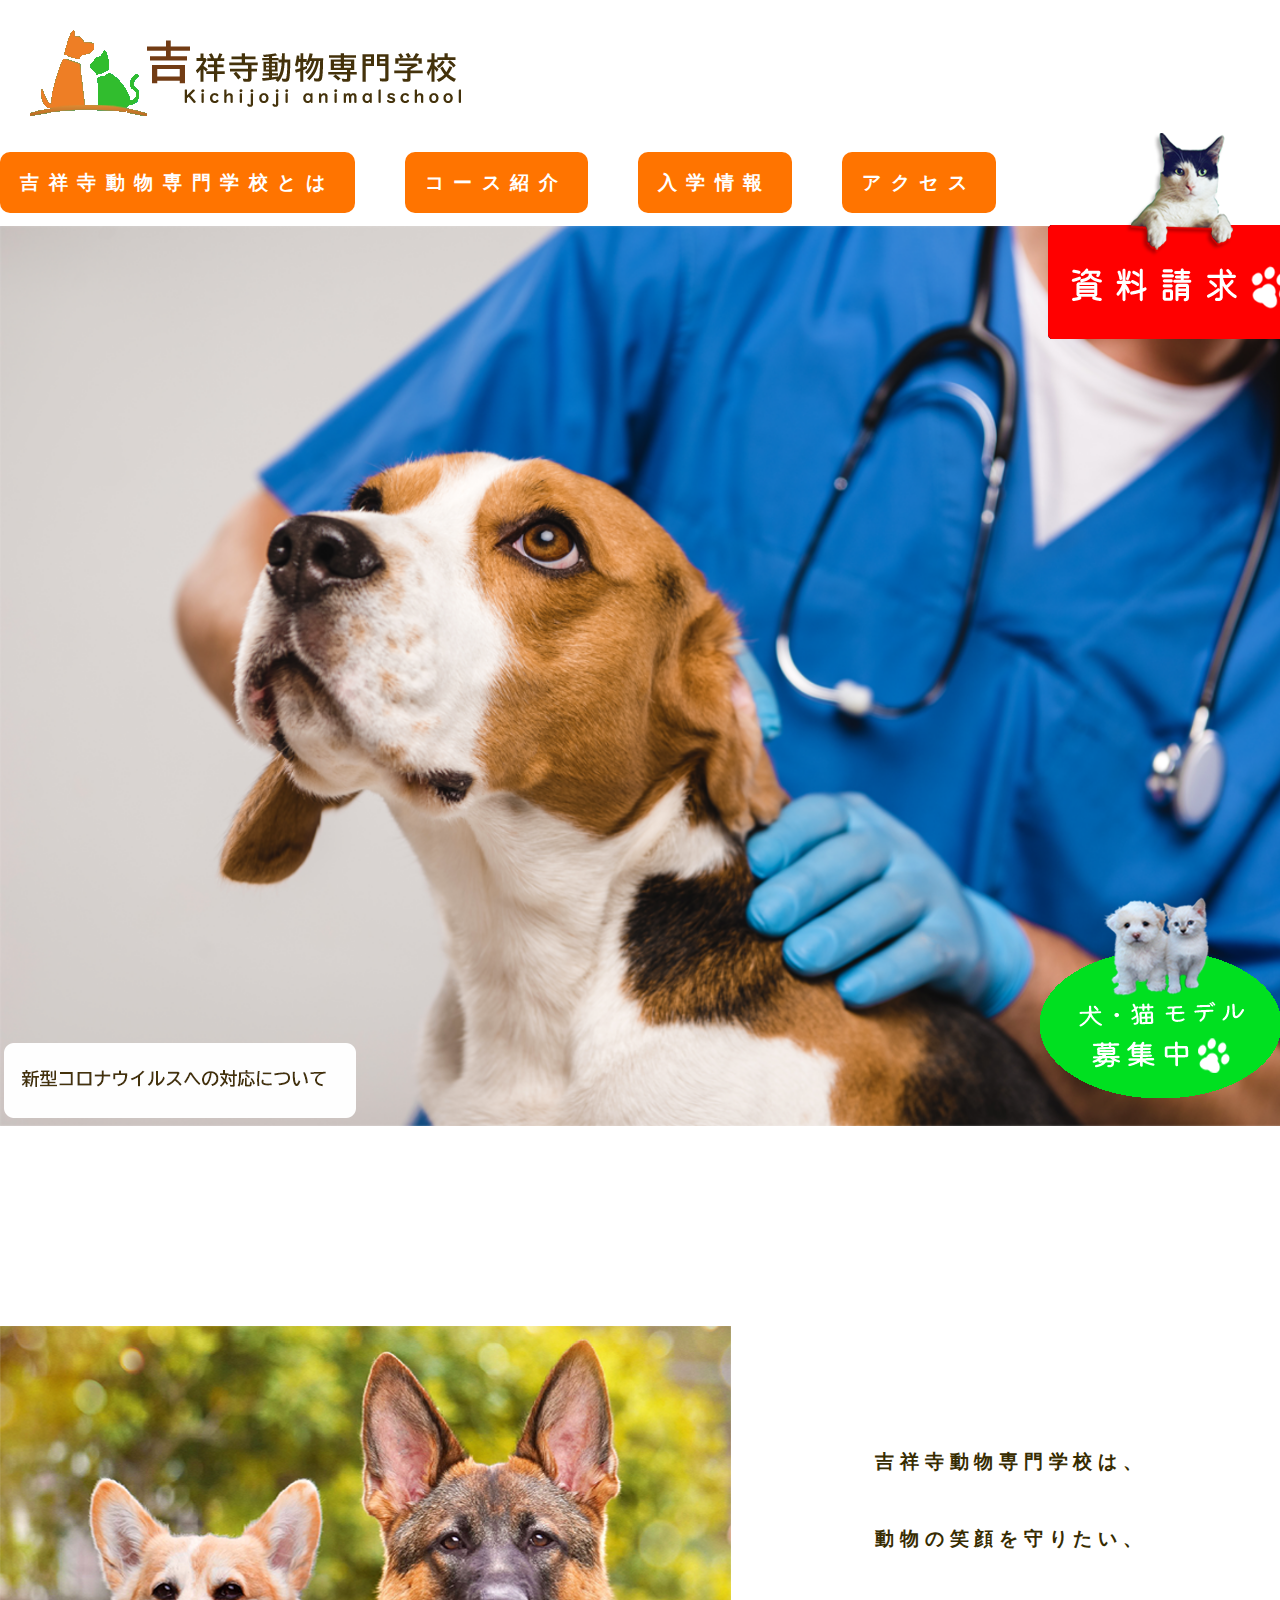
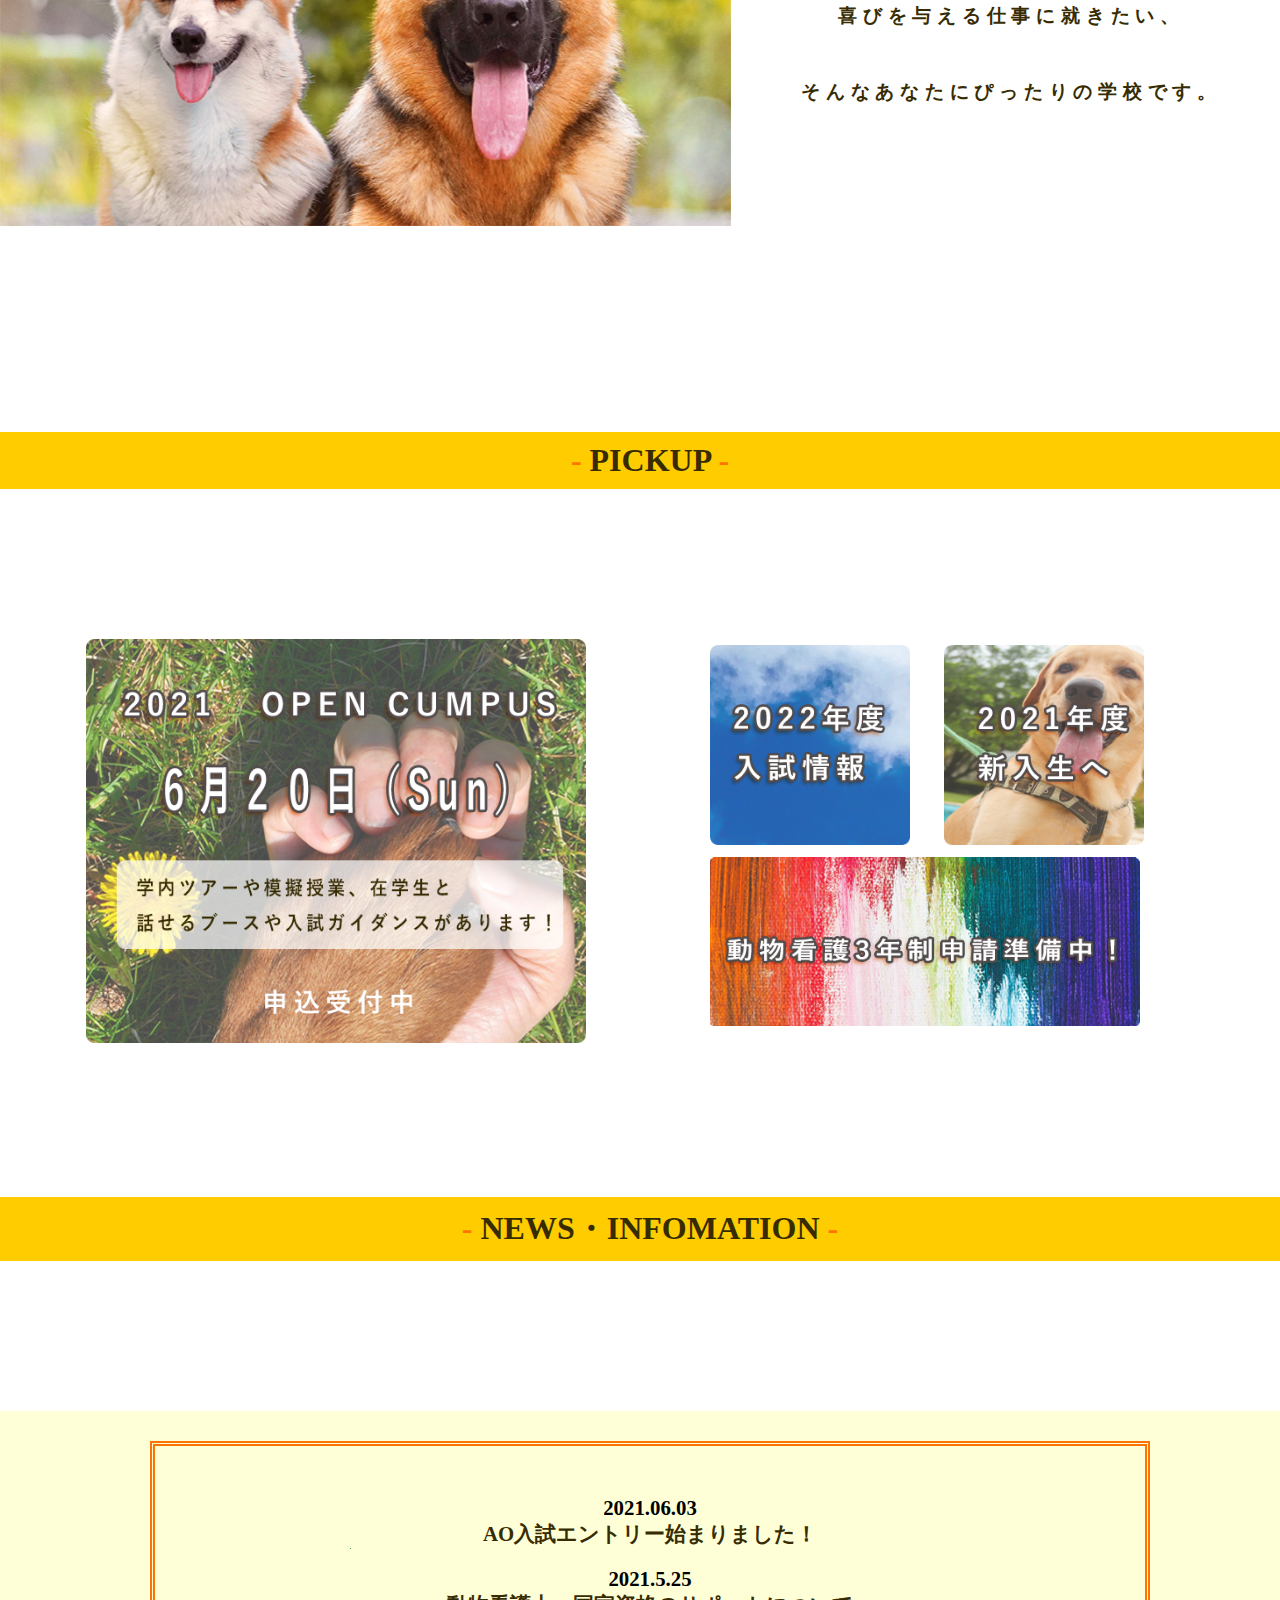
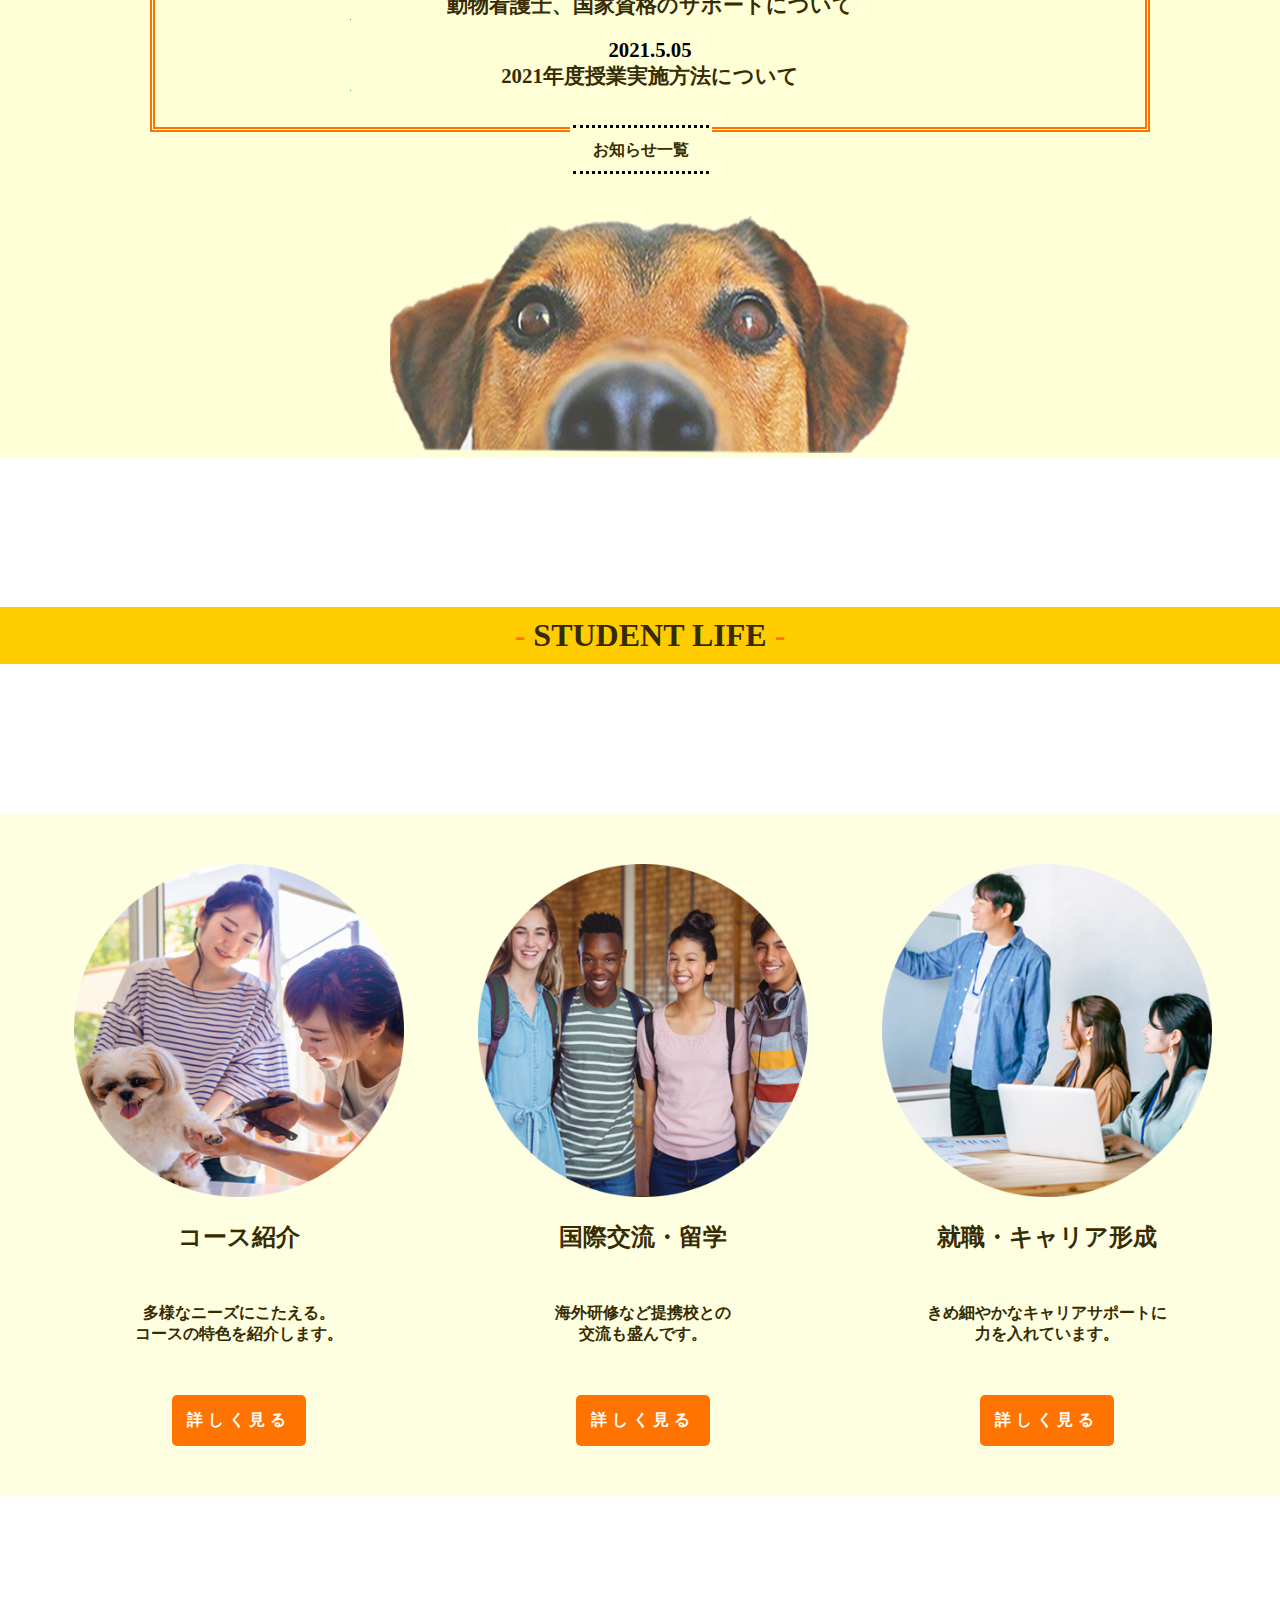
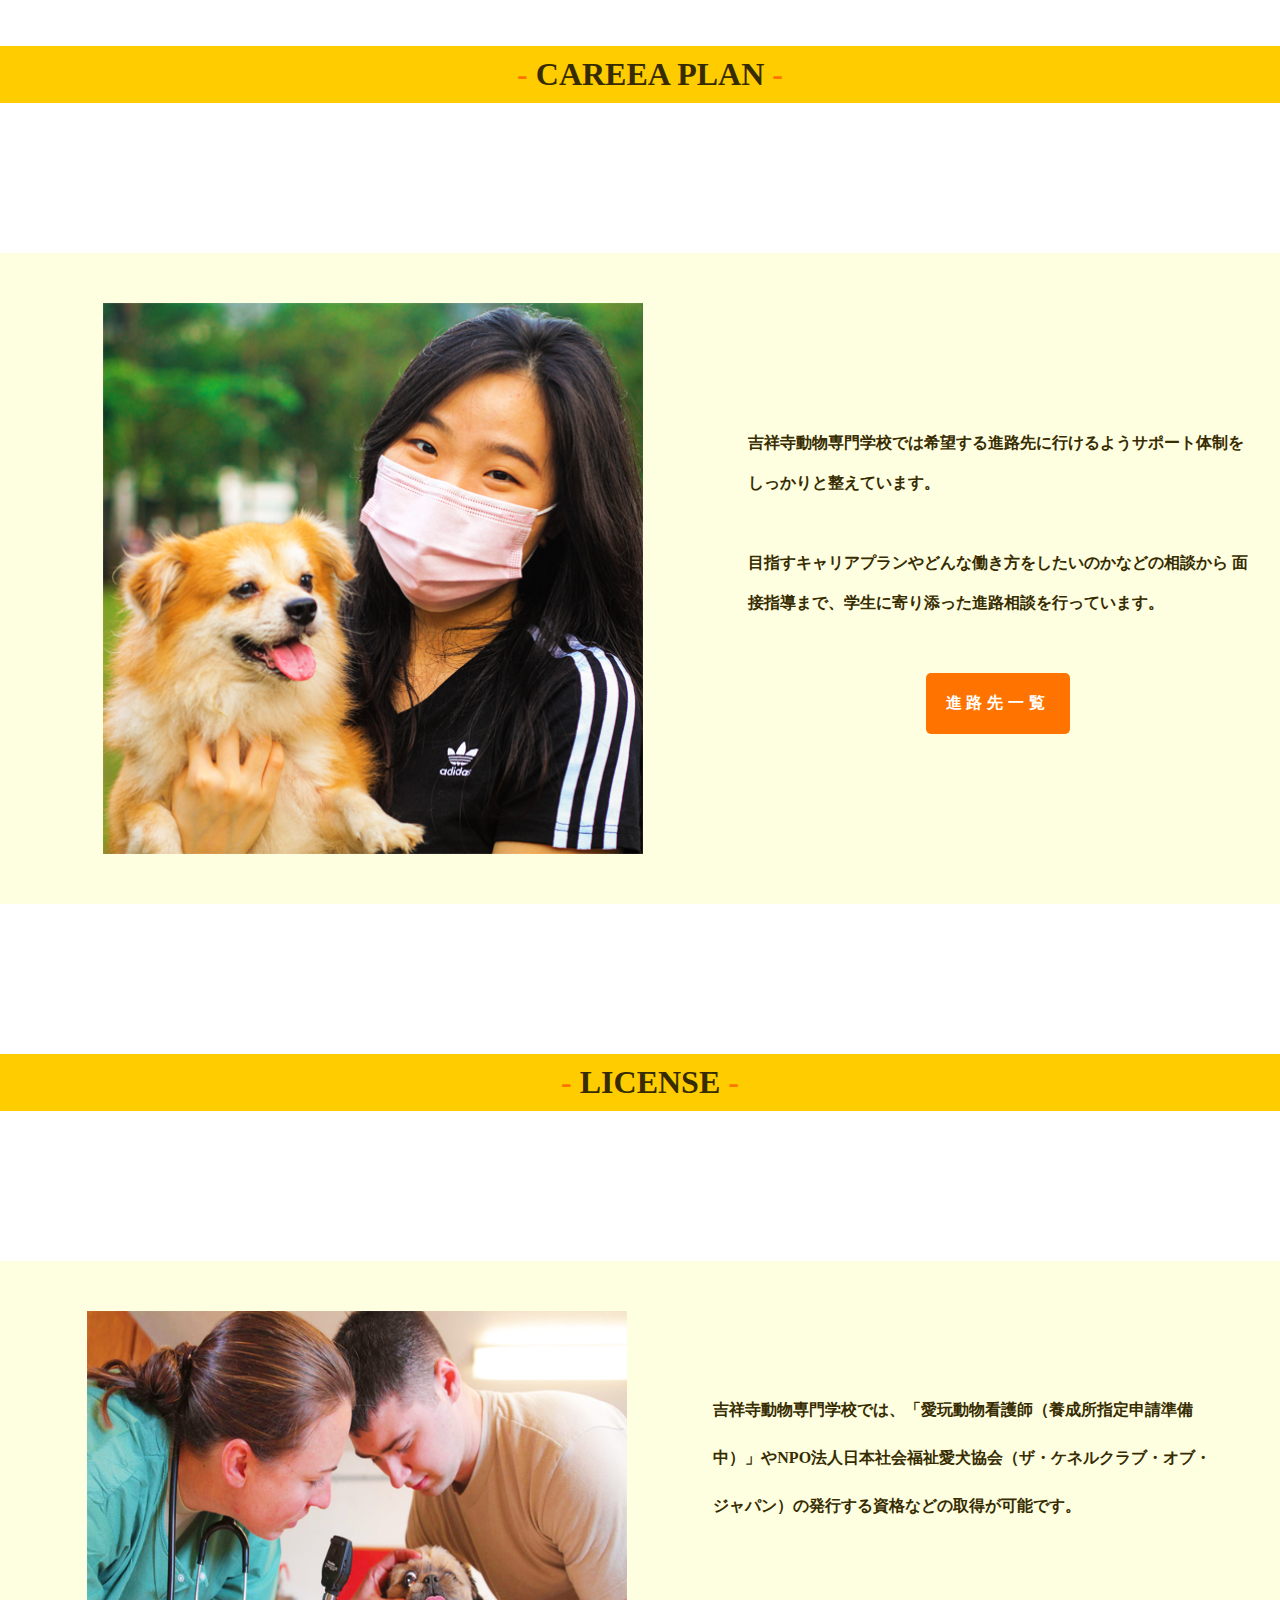
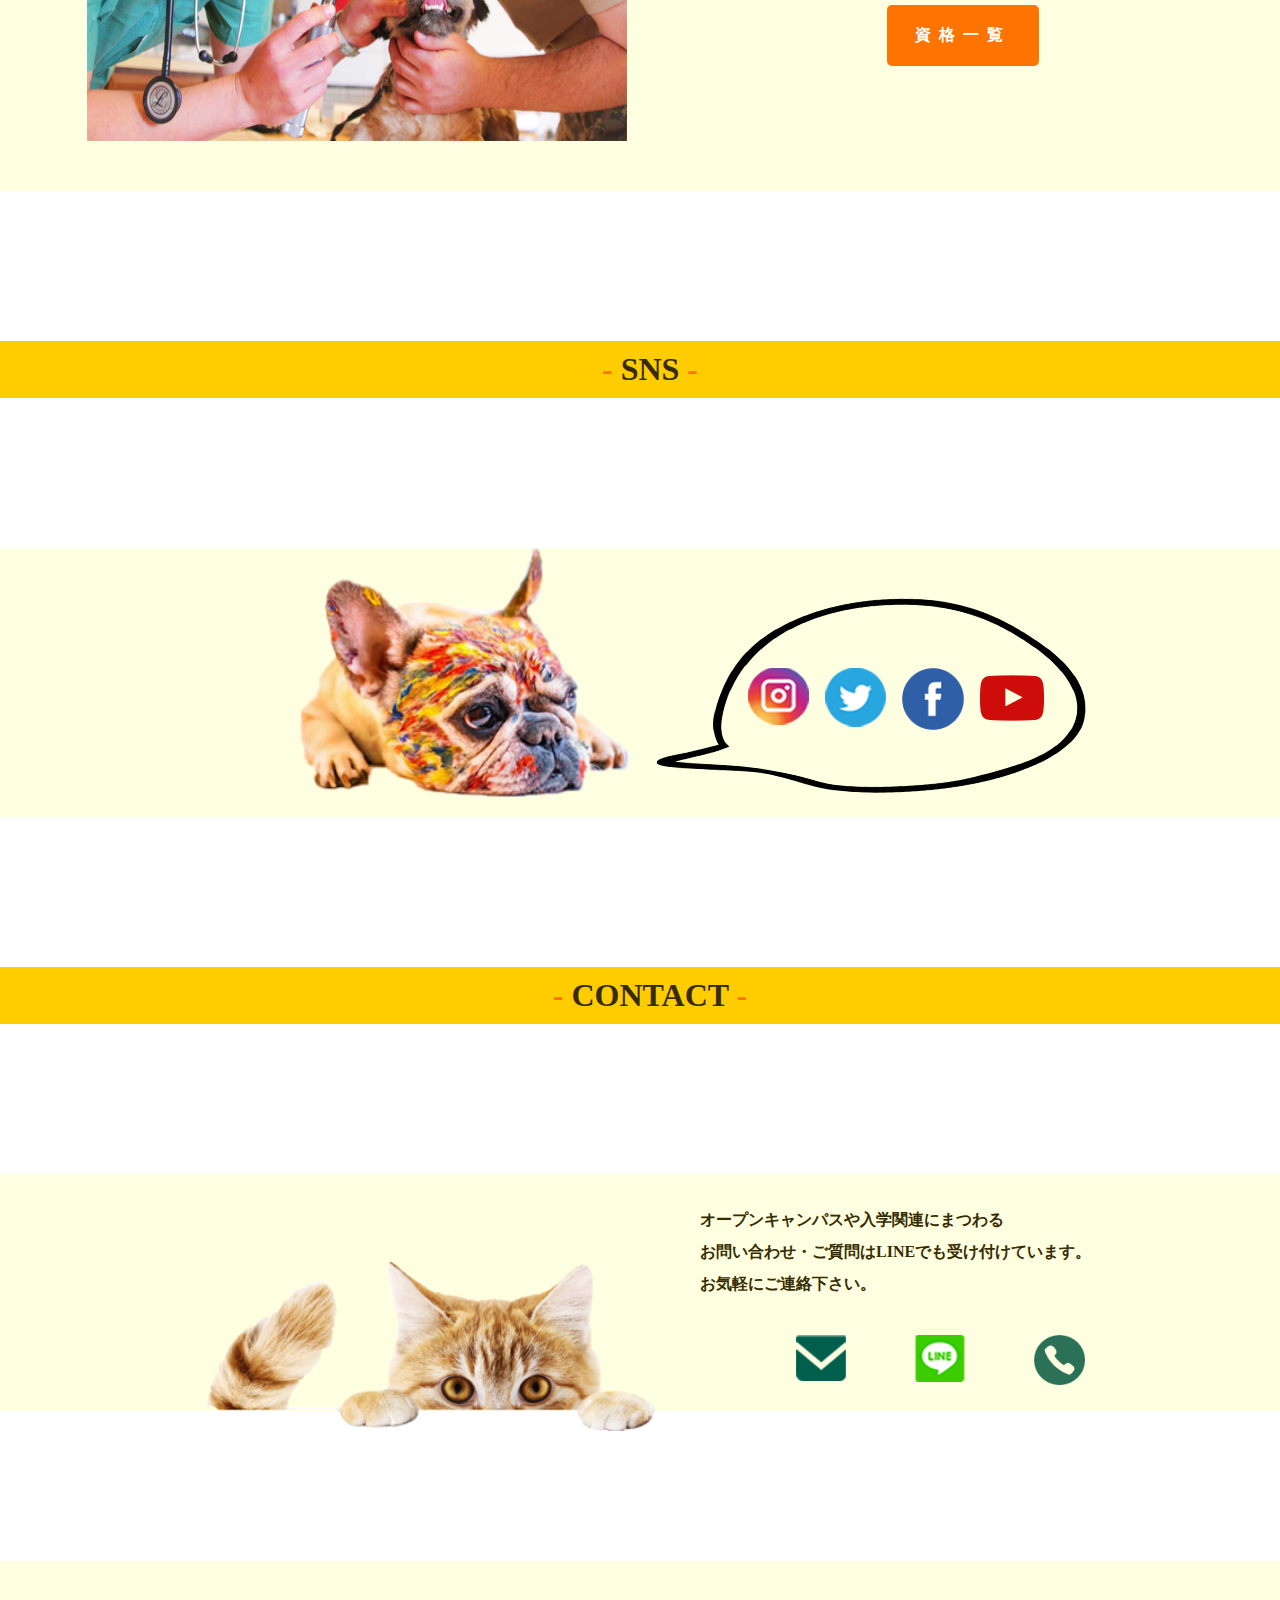
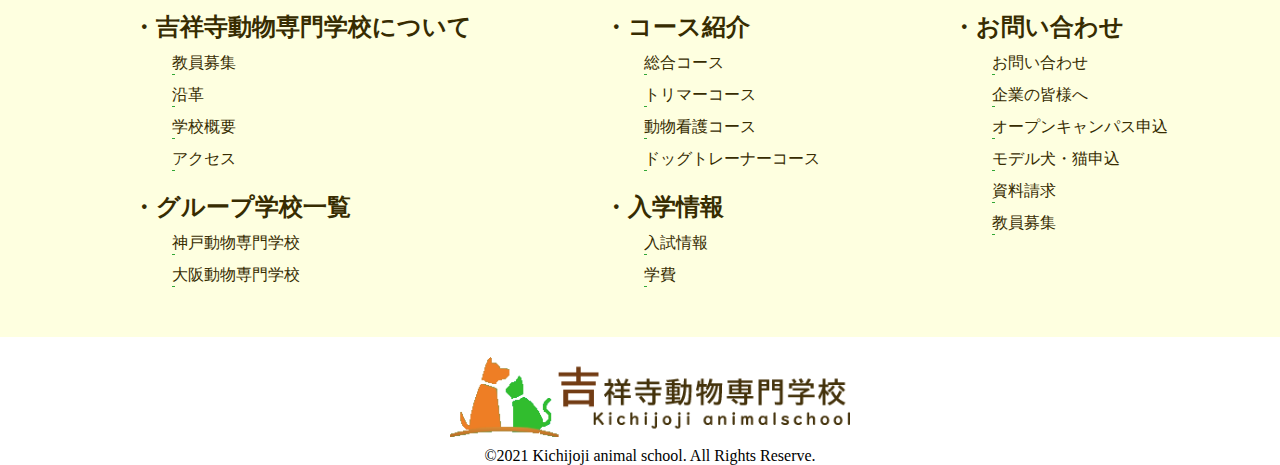
<file: index.html>
<!DOCTYPE html>
<html lang="ja">
<head>
  <meta charset="UTF-8">
  <meta name="Description" content="ペットトリマー、動物看護士、ドッグトレーナーになる夢を叶えられる動物専門学校です。">
  <meta name="viewport" content="width=device-width, initial-scale=1">
  <link rel="stylesheet" href="common/css/reset.css">
  <link rel="stylesheet" href="common/css/maincss.css">
  <link rel="stylesheet" href="common/css/sp.css">
  <link rel="icon" href="common/images/124624.png">
<link rel="preconnect" href="https://fonts.googleapis.com">
<link rel="preconnect" href="https://fonts.gstatic.com" crossorigin>
<link href="https://fonts.googleapis.com/css2?family=Concert+One&family=Prompt:wght@300&display=swap" rel="stylesheet"> 
     <title>吉祥寺動物専門学校</title>
</head>
<body>
  <header>
    <div class="aaa">
  <div class="logo">
    <a href="index.html"><img src="common/images/logo.png" alt="吉祥寺動物専門学校のロゴ" ></a>
      </div>
 <div class="hamburger-menu">
    <input type="checkbox" id="menu-btn-check">
    <label for="menu-btn-check" class="menu-btn">
  <span></span>
  <span></span>
  <span></span>
				</label>
    <!---------menu-------->
  <div class="menu-content">
     <ul>
				<li><a href="#" >吉祥寺動物専門学校とは</a></li>
				<li><a href="contentsA/course.html" >コース紹介</a></li>
			 <li><a href="#" >入学情報</a></li>
            <li><a href="#" >アクセス</a></li>
      </ul>
     </div>
			</div>
      <div class="menu">
         <nav >
        <ul>
            <li><a href="#" >吉祥寺動物専門学校とは</a></li>
            <li><a href="contentsA/course.html" >コース紹介</a></li>
            <li><a href="#" >入学情報</a></li>
            <li><a href="#" >アクセス</a></li>
        </ul>
    </nav>
        </div>
      </div>
    <div id="main">
      
                          <a href="#"><div id="korona"></div></a>
                      <a href="#"><div id="siryou"></div></a>
                    <a href="#"><div id="model"></div></a> 
    </div>
  </header>
  <main>
    <div class="aaa">
    <section id="main2">
      <h2><img src="images/maindog1.png" alt="犬二匹の画像"></h2>
      <p>吉祥寺動物専門学校は、<br><br>動物の笑顔を守りたい、<br><br>喜びを与える仕事に就きたい、<br><br>そんなあなたにぴったりの学校です。</p>
    </section>
          <h1 class="test5"> PICKUP </h1>
    <section id="main3">
      <div>
      <div class="opuncampus">
      <a href="#"><img src="images/opuncanpus.png" alt="オープンキャンパスのお知らせ" width="500" class="open"></a>
        </div>
      <div class="test">
      <div class="new"><a href=""><img src="images/test.png" alt="入試情報" width="200px" height="auto"></a></div>
      <div class="freshman"><a href=""><img src="images/newst.png" alt="新入生専用ページ" width="200px" height="auto"></a></div>
      <div class="animal3"><a href=""><img src="images/newstudent02.png" alt="動物看護士３年生申請募集" width="430" height="auto"></a></div>
        </div>
        </div>
    </section>
          <h1 class="test5"> NEWS・INFOMATION </h1>
    <section id="main4">
      <div class="border">
          <div class="news">
            <strong><time datetime="2021-06-03">2021.06.03</time>
</strong> 
            <a href="#"><p>AO入試エントリー始まりました！</p></a><br>
            <strong><time>2021.5.25</time></strong>
            <a href="#"><p>動物看護士、国家資格のサポートについて</p></a><br>
            <strong><time>2021.5.05</time></strong>
            <a href="#"><p>2021年度授業実施方法について</p></a><br><br>
						 </div>
          <div class="ichiran">
           <a href="#" class="ichiran">お知らせ一覧</a>
             </div>
        </div>
      <img src="images/biguru.png" alt="犬の画像" width="40%" height="40%">
    </section>
    <h1 class="test5"> STUDENT LIFE </h1>
    <section >
      <div id="main5">
      <div class="main5inner">
          <img src="images/maru1.png" alt="コース紹介" width="330" height="auto"><br>
          <h2>コース紹介</h2>
          <p>多様なニーズにこたえる。<br>コースの特色を紹介します。</p>
          <a href="#" class="button1">詳しく見る</a>
        </div>
         <div class="main5inner">
          <img src="images/maru2.png" alt="留学" width="330" height="auto"><br>
          <h2>国際交流・留学</h2>
          <p>海外研修など提携校との<br>交流も盛んです。</p>
          <a href="#" class="button1">詳しく見る</a>
          </div>
           <div class="main5inner">
          <img src="images/maru3.png" alt="キャリア形成" width="330" height="auto"><br>
          <h2>就職・キャリア形成</h2>
          <p>きめ細やかなキャリアサポートに<br>力を入れています。</p>
          <a href="#" class="button1">詳しく見る</a>
      </div>
        </div>
    </section>
    <h1 class="test5"> CAREEA PLAN </h1>
    <section id="main6">
    <img src="images/career.png" alt="女の子と犬の写真" width="540" height="auto" >
    <div class="box">
       <p>吉祥寺動物専門学校では希望する進路先に行けるようサポート体制をしっかりと整えています。<br><br>
         目指すキャリアプランやどんな働き方をしたいのかなどの相談から
         面接指導まで、学生に寄り添った進路相談を行っています。<br></p>
     <a href="#">進路先一覧</a>
      </div>
    </section>
          <h1 class="test5"> LICENSE </h1>
    <section id="main7">
            <img src="images/license.png" alt="獣医に検診してもらう犬の写真" width="540" height="430" >
      <div class="box2">
      <p>
      吉祥寺動物専門学校では、「愛玩動物看護師（養成所指定申請準備中）」やNPO法人日本社会福祉愛犬協会（ザ・ケネルクラブ・オブ・ジャパン）の発行する資格などの取得が可能です。<br></p>
      <a href="#">資格一覧</a>
      </div>
    </section>
        <h1 class="test5"> SNS </h1>
    <section id="main8">
            <div class="sns">
    <img src="images/snsdog.png" alt="フレンチブルドッグ" width="330" height="auto" class="dog1">
      <div class="sns2">
              <ul class="snslogo">
       <li><a href="#"><img src="images/instagram.png" alt="インスタグラム"></a></li>
       <li><a href="#"><img src="images/twitter.png" alt="ツイッター"></a></li>
       <li><a href="#"><img src="images/facebook.png" alt="フェイスブック"></a></li>
       <li><a href="#"><img src="images/youtube.png" alt="ユーチューブ"></a></li>
      </ul>
      <img src="images/hukidashi.png" alt="" class="hukidashi">
        </div>
              </div>
    </section>
        <h1 class="test5"> CONTACT </h1>
    <section id="main9">
      <div class="contact">
          <img src="images/contact.png" alt="" width="450px" class="cat">
    <div class="mail">
      <p>オープンキャンパスや入学関連にまつわる<br>
お問い合わせ・ご質問はLINEでも受け付けています。<br>
お気軽にご連絡下さい。</p>
    <ul>
      <li><a href="#"><img src="images/mail.png" alt="mail" width="50px"></a></li>
      <li><a href="#"><img src="images/line.png" alt="Line" width="50px"></a></li>
      <li><a href="#"><img src="images/phone.png" alt="mail" width="50.3px"></a></li>

      </ul>
      </div>
        </div>
    </section>
      </div>
  </main>
  <footer>
    <div id="bbb">
    <div id="footer1">
    <h1>・吉祥寺動物専門学校について</h1>
      <ul>
        <li><a href="#">教員募集</a></li>
        <li><a href="#">沿革</a></li>
        <li><a href="">学校概要</a></li>
        <li><a href="">アクセス</a></li>
      </ul>
      <div id="footer2">
      <h1>・グループ学校一覧</h1>
      <ul>
        <li><a href="">神戸動物専門学校</a></li>
        <li><a href="">大阪動物専門学校</a></li>
      </ul>
        </div>
    </div>
    <div id="footer3">
      <h1>・コース紹介</h1>
      <ul>
        <li><a href="">総合コース</a></li>
        <li><a href="">トリマーコース</a></li>
        <li><a href="">動物看護コース</a></li>
        <li><a href="">ドッグトレーナーコース</a></li>
      </ul>
      <div id="footer4">
    <h1>・入学情報</h1>
    <ul>
       <li><a href="">入試情報</a></li>
       <li><a href="">学費</a></li>
    </ul>
      </div>
      </div>
    <div id="footer5">
      <h1>・お問い合わせ</h1>
          <ul>
      <li><a href="">お問い合わせ</a></li>
      <li><a href="">企業の皆様へ</a></li>
      <li><a href="">オープンキャンパス申込</a></li>
      <li><a href="">モデル犬・猫申込</a></li>
      <li><a href="">資料請求</a></li>
      <li><a href="">教員募集</a></li>
          </ul>
      </div>
      </div>
    <div class="foot_logo">
    <a href="index.html"><img src="common/images/logo.png" alt="吉祥寺動物専門学校のロゴ" width="400px"></a>
      <p>©2021 Kichijoji animal school. All Rights Reserve.</p>
      </div>
  </footer>
  </body>
</html>
</file>
<file: common/css/maincss.css>
@charset "utf-8";
/* CSS Document */
@media screen and (min-width:641px) {	

body {
    width: 1300px;
    margin: 0 auto;
    font-family:"ヒラギノ角ゴ Pro W3", "Hiragino Kaku Gothic Pro", "メイリオ","ＭＳ Ｐゴシック", "MS PGothic", "sans-serif"cursive, 'Prompt', sans-serif;
}
#menu-btn-check{
    display: none;
	}
	.menu-content{
    display: none;
	}
/*----ロゴ----*/
header .logo{
    margin-top:30px;
    margin-left: 30px;
}
/*----カテゴリ----*/
.test5{
    color: #372c01;
    background: #ffcc00;
    text-align: center;
    padding: 10px 0;
}
.test5::before{
    content: "-";
    color:#ff7400;
}
.test5::after{
    content: "-";
    color:#ff7400;
}
/*----ナビゲーション----*/
.menu{
  margin-bottom: 30px;
  margin-top: 50px;
}

.menu ul{
     display: flex;
    padding:0 0;

}
.menu li{
    margin-right: 50px;
}
.menu a{
    font-size: 1.2em;
    letter-spacing:0.5em;
    font-weight: bolder;
    padding:20px 20px;
    color: white;
    border-radius: 10px;
    background: #ff7400;
}
.menu a:hover{
    background-color: #fff;
    border:solid #ff7400;
    color: #ff7400;
}
#main{
    height: 900px;
    width: 100%;
    margin-top: 10px;
    background-image: url(../../images/top1.png);
    background-size: cover;
    clear: both;
    background-repeat: no-repeat;
}
#siryou{
    background-image: url(../images/siryou.png);
    height: 260px;
    width:260px;
    z-index: 10;
    float: right;
    background-repeat: no-repeat;
    position: relative;
    top: -193px;
    right: -8px;
    transition-duration: 0.5s;
  }
#siryou:hover{
    transform: scale(1.1) rotate(9deg);
    transition-duration: 0.5s;
}


#korona{
    background-image: url(../images/korona.png);
    width: 380px;
    height:100px;
    background-repeat: no-repeat;
    position: relative;
    top: 817px;
    left: 4px;
}
#korona:hover{
    opacity: 0.70;
}
#model{
    background-image: url(../images/model.png);
    background-repeat: no-repeat;
    width: 300px;
    height: 215px;
    float: right;
    top: 569px;
    right: -300px;
    position: relative;
    z-index: 10;
    transition-duration: 0.5s;
}
#model:hover{
    transform: scale(1.1) rotate(9deg);
    transition-duration: 0.5s;
}

/*----main2----*/
#main2{
    clear: both;
    display: flex;
    margin-top: 200px;
    margin-bottom: 200px;
}

#main2 p{
    font-size: 1.2em;
    font-weight: bold;
    letter-spacing:0.3em;
    line-height: 2;
    color: #372c01;
    margin-right: 10px;
    text-align: center;
    padding-top: 117px;
    margin-left: 70px;
}
/*----main3----*/


#main3{
    margin-top: 150px;
    margin-bottom: 150px;
}
.test{
    display: inline;
    float: right;
    margin-top: -402px;
    width: 590px;
}
  .opuncampus{
    width: 650px;
    margin-left: 86px;
  }
.opuncampus:hover{
    opacity:0.7;
}
.new{
    display: inline-block;
}
.new:hover{
    opacity:0.7;
}
.freshman{
    display: inline-block;
    margin-left: 30px;
}
.freshman:hover{
    opacity:0.7;
}
.animal3{
    display: inline-block;
    margin-top: 8px;
}
.animal3:hover{
    opacity:0.7;
}

/*----NEWS・INFOMATION main4----*/

#main4{
    background-color: #feffd7;
    margin-top: 150px;
    margin-bottom: 150px;
    text-align: center;
    padding-top: 30px;
  font-weight: bolder;
}
.ichiran{
    margin-left: -9px;
    margin-bottom: 55px;
    margin-top: 8px;
}
a.ichiran{
    padding: 20px 20px;
    position: relative;
    background: #feffd7;
    text-align: center;
    border: 3px solid #feffd7;
    color: #372c01;
    font-size: 1.0em;
}
a.ichiran:after{
    position: absolute;
    bottom: 4px;
    left: 0;
    width: 100%;
    content: '';
    -webkit-transition: all .3s;
    transition: all .3s;
    border-top: 3px dotted #000;
}
a.ichiran:before{
    position: absolute;
    top: 4px;
    left: 0;
    width: 100%;
    content: '';
    -webkit-transition: all .3s;
     transition: all .3s;
    border-top: 3px dotted #000;
  }
a.ichiran:hover:before{
    top: -3px;
    background: #000;
}

a.ichiran:hover:after{
    bottom: -3px;
    background: #000;
}

.news p:hover{
    cursor: pointer;
}
.news p::after{
    display: block;
    content: '';
    width: 1px;
    height: 1px;
    background: #32a836;
    transition: all 0.3s ease 0s;
    
}
.news p:hover::after{
    width: 100%;
}
.news p{
    color: #372c01;
    font-size: 1.3em;
    width: 600px;
    display: block;
    margin: 0 auto;

}
.news{
    width: 1000px;
    text-align: center;
    margin: auto;
    padding-top: 50px;
    border:thick double #ff7400;
}
#main4 strong{
    font-size: 1.3em;
}



/*----STUDENT LIFE  main5----*/

#main5{
    margin-top: 150px;
    margin-bottom: 150px;
    overflow:hidden;
    background-color: #feffe0;
    padding-top: 50px;
    padding-bottom: 50px;
}
.main5inner{
    text-align: center;
    font-size: 1em;
    float: left;
    margin-left: 74px;
}
.main5inner p {
    padding-top: 50px;
    padding-bottom: 20px;
    color:#372c01;
  font-weight: bold;
}

.main5inner h2{
    padding-top: 20px;
    color:#372c01;

}
.button1 {
    display: inline-block;
    background-color:#ff7400;
    border-radius: 5px;
    padding:15px 15px;
    margin-top: 30px;
    color: white;
    font-weight: bold;
    letter-spacing: 0.3rem;
}
.button1:hover{
    background-color: #fff;
    border:solid #ff7400;
    color: #ff7400;
    padding:12px 13px;

}

/*----main6----*/

#main6{
    display: flex;
    margin-top: 150px;
    margin-bottom: 150px;
    background-color: #feffe0;
    padding-top: 50px;
    padding-bottom: 50px;
   justify-content: space-around;
}
#main6 img{
  float: left;
  margin-left: 50px;
}
.box{
    display: flex;
    flex-direction: column;
    justify-content: center;
    align-items: center;
}
.box p{
    font-weight: bold;
    line-height: 2.5;
    width: 500px;
    color:#372c01;
}
.box a{
    display: inline-block;
    background-color: #ff7400;
    padding: 20px 20px;
    border-radius: 5px;
    color: white;
    font-weight: bold;
    letter-spacing: 0.3rem;
    margin-top: 50px;
}
.box a:hover{
    background-color: #fff;
    border: solid #ff7400;
    color: #ff7400;
    padding: 17px 17px;
}
/*----main7----*/

#main7{
    display: flex;
    margin-top: 150px;
    margin-bottom: 150px;
    background-color: #feffe0;
    padding-top: 50px;
    padding-bottom: 50px;
    justify-content: space-evenly;
}
.box2{
    display: flex;
    flex-direction: column;
    justify-content: space-evenly;
    align-items: center; 
  }
.box2 a{
    display: inline-block;
    background-color: #ff7400;
    padding: 20px 28px;
    border-radius: 5px;
    color: white;
    font-weight: bold;
    letter-spacing: 0.5rem;
  }
.box2 a:hover{
    background-color: #fff;
    border: solid #ff7400;
    color: #ff7400;
    padding: 17px 24px;
}
.box2 p{
    display: block;
    font-weight: bold;
    line-height: 3;
    color:#372c01;
    width: 500px;
}
/*----sns----*/

#main8 {
    clear: both;
    margin-top: 50px;
    margin-bottom: 150px;
}
.sns{
    background-color: #feffe0;
    display: flex;
    height: 269px;
    padding-left: 100px;
    padding-bottom: 20px;
    margin: 150px 0 150px 0;
}
#main8 ul{
    display: flex;
}
.snslogo{
    position: absolute;
    margin-top: 120px;
    margin-left: 62px;
}
.snslogo li{
    margin-left: 16px;
    z-index: 4;
}
.snslogo li:hover{
    opacity: 0.7;
}
.snslogo li:last-child{
    padding-top:7px;
}
.hukidashi{
    position: relative;
    top: 50px;
    left: 26px;
}
.dog1{
  display: block;
  margin-left: 200px;
}
/*----contact----*/

#main9{
    margin-top: 50px;
    position: relative;
}
.contact{
    background-color: #feffe0;
    height: 237px;
    width: 1300px;
    margin: 150px 0 150px 0;
}
.contact ul{
    display: flex;
    justify-content: space-around;
  }
.cat{
    position: absolute;
    top: 71px;
    left: 205px;
}
.mail{
    width: 397px;
    position: absolute;
    margin-left: 700px;
    margin-top: 30px;
}
.mail p{
    font-weight: bold;
    line-height: 2;
    color: #372c01;
}
.mail li{
    display: inline-block;
    margin-left: 44px;
    margin-top: 35px;
    transition: all 0.8s ease 0s;
}
.mail li:hover{
    cursor: pointer;
    transform: rotateZ(180deg);
}
    /*----footer----*/
    #bbb{
    display: flex;
    justify-content: space-evenly;
    text-decoration: none;
    margin-top: 30px;
    background-color: #feffe0;
    padding-top: 50px;
    padding-bottom: 50px;
  }
#bbb h1{
        color: #372c01;
        font-size: 1.5em;
        margin-bottom: 5px;
    }
#bbb a{
         color: #372c01;
    }
#bbb a:hover{
    cursor: pointer;
    }
#bbb a::after{
        display: block;
        content: '';
        width: 3px;
        height: 1px;
        background: #32a836;
        transition: all 0.3s ease 0s;
    }
#bbb a:hover::after{
        width: 100%;
    }
#footer1 a:hover::after{
        width: 70%;
    }
#footer2,#footer4{
    margin-top:20px;
  }
footer li{
    margin-top: 10px;
  }
.foot_logo img{
    display: block;
    margin: 20px  auto 10px auto;
  }
.foot_logo p{
    text-align: center;
  }
}
</file>
<file: common/css/sp.css>
@charset "utf-8";
/* CSS Document */

@media screen and (max-width:640px){

.menu{
    display: none;
	}
	.menu-btn{
    position: fixed;
    top:5px;
    right: 10px;
    display: flex;
    height: 50px;
    width: 50px;
    justify-content:center;
    align-items: center;
    z-index: 90;
    cursor: pointer;
	}
	.menu-btn span,
	.menu-btn span:before,
	.menu-btn span:after{
    content: "";
    display: block;
    height: 3px;
    width: 25px;
    border-radius: 3px;
    background-color:#ff7400;
    position: absolute;
	}
	.menu-btn span:before{
    bottom:8px;
	}
	.menu-btn span:after{
    top:8px;
	}
	#menu-btn-check:checked ~ .menu-btn span{
    background-color: rgba(255, 255, 255, 0);
	}
	#menu-btn-check:checked ~ .menu-btn span::before{
  bottom:0;
  transform: rotate(45deg);
	}
	#menu-btn-check:checked ~ .menu-btn span::after{
    top:0;
    transform: rotate(-45deg);
	}
	#menu-btn-check{
    display: none;
	}
	.menu-content{
    width: 100%;
    height: 100%;
    position: fixed;
    top:0;
    left: 100%;
    z-index: 80;
    background-color: #fafaf2;
    transition: all 0.5s;
}
.menu-content ul{
    padding: 70px 10px 0;
	}
.menu-content ul li {
    border-bottom: solid 1px #ff7400;
    list-style: none;
	}
.menu-content ul li a{
    display: block;
    width: 100%;
    font-size: 0.8rem;
    box-sizing: border-box;
    color: #372c01;
    text-decoration: none;
    padding: 9px 15px 10px 0;
		position: relative;
	}
a,p{
    color: #372c01;
    font-size: 0.8rem;
		font-weight: bold;
  }
body{
    line-height: 1.5;
    width: 100%;
    background: #feffd7;
}
.test5{
    color: #372c01;
    background: #ffcc00;
    text-align: center;
    padding: 10px 0;
    font-size: 1.2rem;
    margin:50px 0px;
}
.test5::before{
    content: "-";
    color:#ff7400;
}
.test5::after{
    content: "-";
    color:#ff7400;
}
.logo{
    width: 100%;
    height: 54px;
    background: white;
    position: fixed;
    z-index: 10;
    opacity: 0.9;
    top:0;
  }
.logo img{
    display: block;
    width: 220px;
    height: auto;
    padding: 10px 10px;
    resize: none;
    opacity: 1;
    background-size: 160px 160px;
  }
#siryou{
    background-image: url(../images/siryou.png);
    height: 130px;
    width:100px;
    background-repeat: no-repeat;
    background-size: 100px 100px;
    float: right;
    position: fixed;
    z-index: 50;
    top:56px;
    right: 1px;
}
#korona{
    background-image: url(../images/korona.png);
    width: 219px;
    height: 53px;
    background-repeat: no-repeat;
    position: absolute;
    top: 245px;
    background-size: 218px 46px;
}
#korona:hover{
    opacity: 0.5;
  }
#model{
    background-image: url(../images/model.png);
    background-repeat: no-repeat;
    width: 100px;
    height: 130px;
    background-size: 100px 100px;
    position: fixed;
    z-index: 50;
    top:175px;
   right: 1px;

  }
#main{
    height: 300px;
    width: 100%;
    background-image: url(../../images/top1.png);
    background-size: cover;
    background-repeat: no-repeat;
    position: relative;
     margin-top: 52px;
  }
#main2{
    display: flex;
    flex-flow: column;
	}
#main2 img{
    display: block;
    width:80%;
    margin: 0 auto;
    order:2;
    margin-top: 50px;
	}
#main2 p{
    width: 80%;
    order:1;
    padding: 10px 0;
    text-align: center;
    display: block;
    background: #fafaf2;
    font-size: 0.7rem;
    font-weight: bold;  
    line-height: 1.8;
    margin: 50px auto 70px auto;  
	}
#main3 img{
    display: block;
    margin: 0 auto;
    margin-top:30px;
    width: 80%;
	}
  .opuncampus{
    width: 90%;
    margin-left: 20px;
  }
.test{
    width: 87%;
    margin-left: 20px;
  }
	.new{
    width: 104%;
    margin: auto;
	}
	.freshman{
    width: 104%;
    margin: auto;
	}
	.animal3{
    width: 107%;
    margin-top: 30px;
  }
#main4 {
    text-align: center;
  }
#main4 img{
    width: 260px;
    margin: 0 auto;
    display: block;
    margin-top: 50px;
  }
	.news a{
    text-decoration:underline;
    text-decoration-color:#000;  
	}
.ichiran a{
    font-size: 0.8rem;
    color: #FFF;
    background: #ffcc00;
    padding: 13px 18px;
    border-radius: 10px;
    margin: 30px 30px;
    font-weight: bold;
    letter-spacing: 0.3rem;
  }
.ichiran a:hover{
    background: #fff;
    border:solid #ffcc00;
    color: #ffcc00;
    padding: 10px 15px;
  }
#main5{
    text-align: center;
    height: 1550px;
  }
.main5inner{
    margin-bottom: 30px;
  }
.main5inner img{
    width: 260px;
    margin-bottom: 20px;
  margin-top: 40px;
  }
.main5inner h2{
    font-size: 1rem;
    margin-bottom: 30px;
    font-weight: bold;
    line-height: 1.8;
  }
.main5inner p{
    font-size: 0.7rem;
    margin-bottom: 35px;
    font-weight: bold;
    line-height: 1.8;
  }
.main5inner a{
    font-size: 0.8rem;
    color: #FFF;
    background: #ffcc00;
    padding: 13px 18px;
    border-radius: 10px;
    margin: 30px 30px;
    font-weight: bold;
    letter-spacing: 0.3rem;

  }
  .main5inner a:hover{
    background: #fff;
    border:solid #ffcc00;
    color: #ffcc00;
    padding: 10px 15px;
  } 
  #main6{
    line-height: 2;
    width: 90%;
    margin: 0 auto;
  }
  #main6 img{
    width: 70%;
    display: block;
    margin: auto;
    margin-bottom: 20px;
			padding-top: 20px;
  }
#main6 a{
    display: inline-block;
    font-size: 0.8rem;
    padding:13px 15px;
    color: white;
    border-radius: 10px;
    background: #ff7400;
    text-align: center;
    margin: 30px 0 0 0;
    letter-spacing: 0.3rem;
  }

#main6 a:hover{
    background-color: #fff;
    border:solid #ff7400;
    color: #ff7400;
    padding:10px 12px;
  }
.box{
    width: 80%;
    margin: 0 auto;
    display: flex;
    justify-content: center;
    flex-wrap: wrap;
  }
.box div{
    width: 100%;
    margin: 0 auto;
    display: flex;
    justify-content: center; 
  }
  
/*-----main7------*/
#main7{
    width: 90%;
    margin: auto;
    line-height: 2;

  }
#main7 img{
    width: 80%;
    display: block;
    margin: auto;
    margin-bottom: 20px;
    padding-top: 20px;
    height: auto;
  }
#main7 a{
    display: inline-block;
    padding:13px 26px;
    color: white;
    border-radius: 10px;
    background: #ff7400;
    text-align: center;
    margin: 30px 0 0 0;
    letter-spacing: 0.3rem;
}
#main7 a:hover{
    background-color: #fff;
    border:solid #ff7400;
    color: #ff7400;
    padding:10px 23px;
  }
.box2 {
    width: 80%;
    margin: 0 auto;
    display: flex;
    flex-direction: column;
    align-content: space-around;
    align-items: center;
  }
.box2 div{
    width: 100%;
    margin: 0 auto;
    display: flex;
    justify-content: center;
  }

 /*-----main8------*/
#main8{
    width: 90%;
    margin: 0 auto;
	}
.hukidashi{
    display: none;
  }
.sns ul{
    display: flex;
    margin-top: 30px;
    padding: 0 0;
    margin-bottom: 30px;
    justify-content: center;
  }
  .snslogo li{
    margin-left: 20px;
  }
  .dog1{
    display: block;
    margin: 0 auto;
    order: 2;
    width: 80%;
  }
.snslogo li:last-child{
    padding-top:7px;
}
  
.mail ul{
    display: flex;
    justify-content: space-around;
  }
.mail li{
    margin: 0 auto;
  }
.mail p{
    text-align:center;
    margin-bottom: 30px;
    margin-top: 30px;
    line-height: 2;
  }
.cat{
    width: 100%;
    display: block;
    margin: 0 auto;
    
  }
#main9{
    width: 90%;
    height:450px;
    margin: 0 auto;
  }
  /*----フッター----*/

#bbb{
    width: 93%;
    font-size: 0.3rem;
    background: #fafaf2;
    padding-bottom: 20px;
    padding-top: 20px;
    line-height: 2;
    margin: 0 auto;
    display: flex;
  flex-direction:column;
    justify-content: center;
    align-items: center
	}
#bbb a::before{
    content: "- ";
    color: #ff7400;
	}
footer ul{
    padding:  0;
  }
footer h1{
    font-size: 1rem;
  }
#footer3,#footer5{
    width: 224px;
    margin-top: 20px;
  }
footer img{
    display: block;
    margin: 30px auto 0;
    width: 200px;
}
footer p{
    text-align: center;
    margin-bottom: 0;
    font-weight: normal;
}

}
</file>
